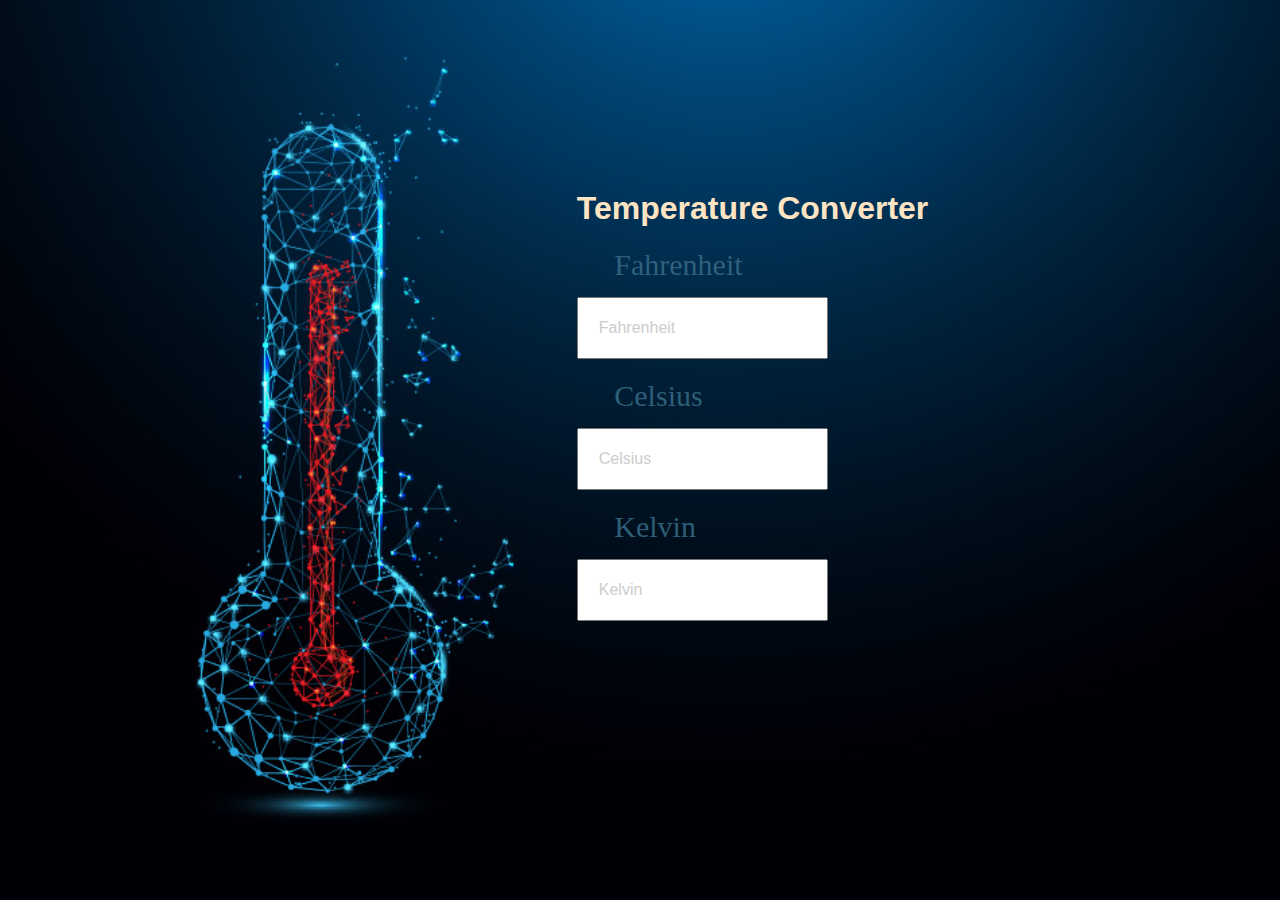
<file: Temperature Converter/index.html>
<!DOCTYPE html>
<html lang="en">
<head>
    <meta charset="UTF-8">
    <meta name="viewport" content="width=device-width, initial-scale=1.0">
    <title>Temperature Converter</title>
    <link rel="stylesheet" href="style.css">
</head>
<body>
    <centre>
        <h1>Temperature Converter</h1>
        <p style="background-image:url(img.jpg) ;"></p>
        <label for="">&nbsp;&nbsp; &nbsp; Fahrenheit</label>
        <input type="text" id="fahrenheit" placeholder="Fahrenheit" name="f" value=""/>
        <label for="">&nbsp;&nbsp; &nbsp; Celsius</label>
        <input type="text" id="celsius" placeholder="Celsius" name="c" value=""/>
        <label for="">&nbsp;&nbsp; &nbsp; Kelvin</label>
        <input type="text" id="kelvin" placeholder="Kelvin" name="k" value=""/>
    
        <script src="./script.js"></script>
    </centre>
</body>
</html>
</file>
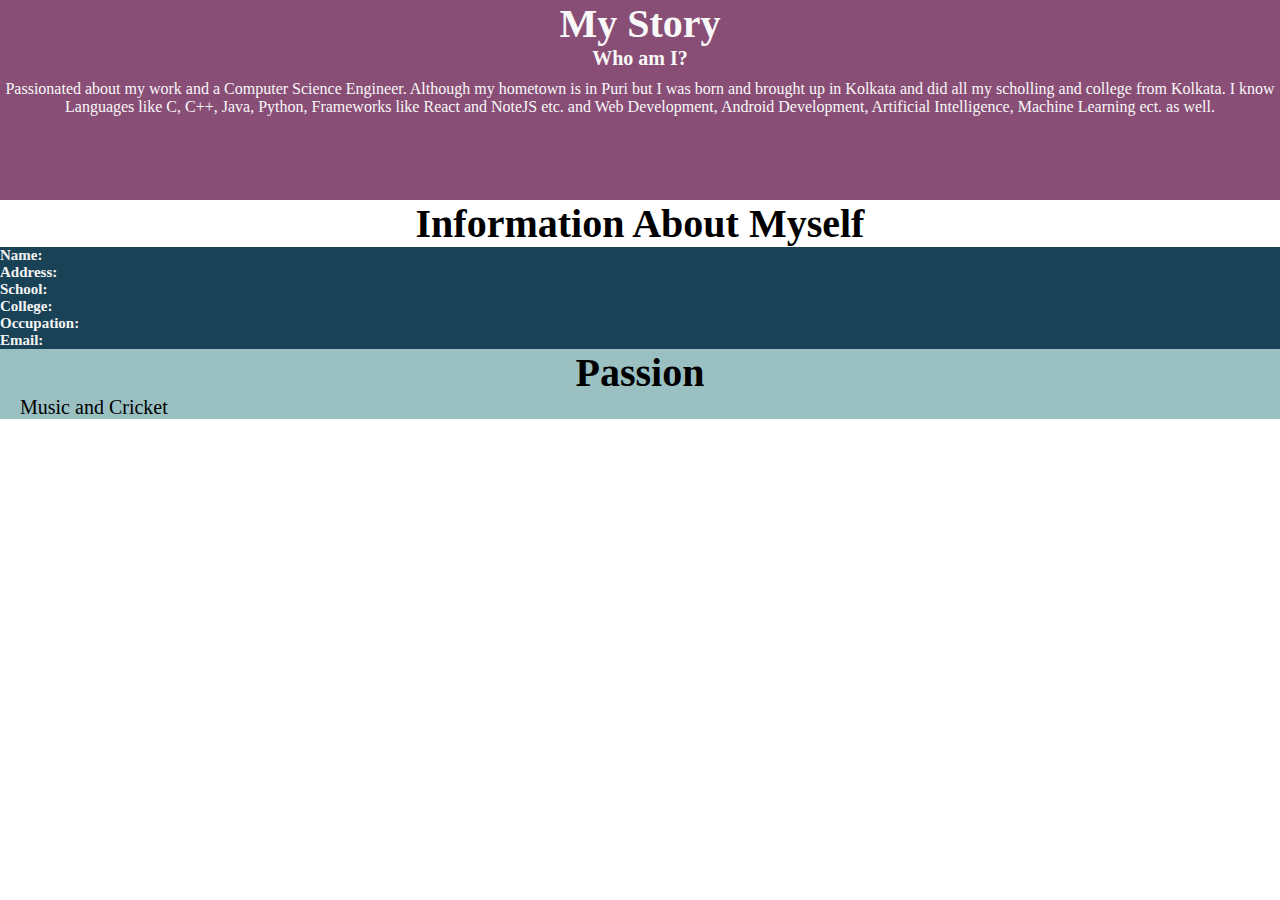
<file: Portfolio/explore.html>
<!DOCTYPE html>
<html lang="en">
<head>
    <meta charset="UTF-8">
    <meta name="viewport" content="width=device-width, initial-scale=1.0">
    <title>About Me</title>
    <link rel="stylesheet" href="style.css">
</head>
<body>
    <header style="height: 200px; color:#f8f8f8; background-color:#894e76; padding-bottom: 5px;">
    <h3 style="font-size: 40px; text-align: center;">My Story</h3>
    <h4 style="font-size: 20px; text-align: center; padding-bottom: 10px;">Who am I?</h4>
    <p style="font-size: 10; text-align: center;">Passionated about my work and a Computer Science Engineer. Although my hometown is in Puri but I was born and brought up in Kolkata and did all my scholling and college from Kolkata. I know Languages like C, C++, Java, Python, Frameworks like React and NoteJS etc. and Web Development, Android Development, Artificial Intelligence, Machine Learning ect. as well. </p>
    </header>
    <main>
    <h4 style="font-size: 40px; text-align: center;">Information About Myself</h4>
    <h4 style="font-size: 15px; color:#f4f4f4; background-color:#1a4257;">
        <li>Name:</li>
        <li>Address:</li>
        <li>School:</li>
        <li>College:</li>
        <li>Occupation:</li>
        <li>Email:</li>
    </h4>
    </main>
    <footer style="background-color: rgb(154, 192, 194);">
    <h4 style="font-size: 40px; text-align: center;">Passion</h4>
    <h  style="font-size: 20px; margin-left: 20px;">Music and Cricket</h>
    <br>
    <div id="rashmiA"></div>
    <div id="rashmiB"></div>
    </footer>
</body>
</html>
</file>
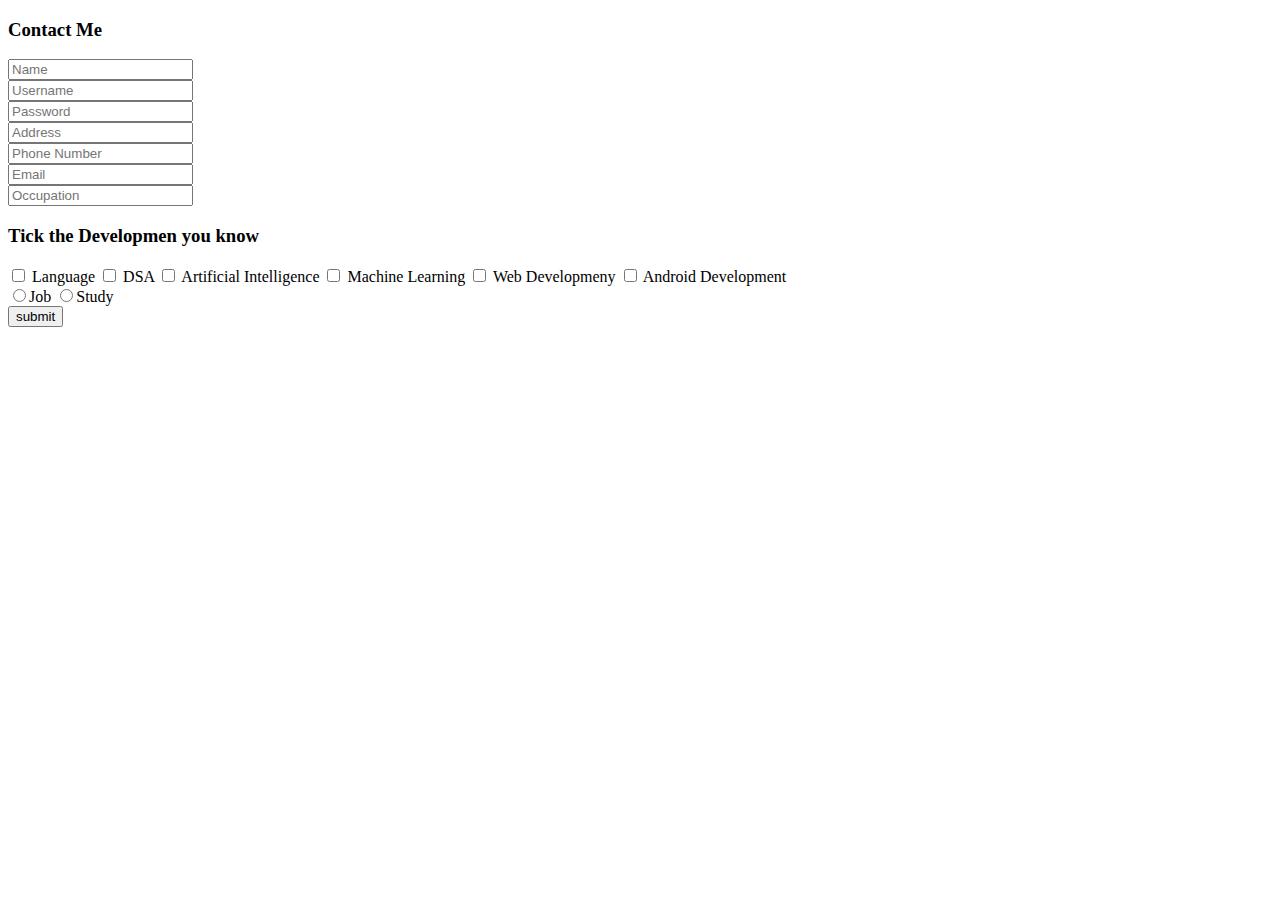
<file: Portfolio/letsChat.html>
<!DOCTYPE html>
<html lang="en">
<head>
    <meta charset="UTF-8">
    <meta name="viewport" content="width=device-width, initial-scale=1.0">
    <title>Document</title>
</head>
<body>
    <form action="/action.php">
        <h3>Contact Me</h3>
        <input type="text" placeholder="Name">
        <br>
        <input type="text" placeholder="Username"> 
        <br>
        <input type="password" placeholder="Password">
        <br>
        <input type="text" placeholder="Address">
        <br>
        <input type="text" placeholder="Phone Number">
        <br>
        <input type="text" placeholder="Email">
        <br>
        <input type="text" placeholder="Occupation">
        <br>
        <h3>Tick the Developmen you know</h3>
            <input type="checkbox" name="Subjects" id="01" value="Language"> Language
            <input type="checkbox" name="Subjects" id="01" value="DSA"> DSA
            <input type="checkbox" name="Subjects" id="01" value="AI"> Artificial Intelligence
            <input type="checkbox" name="Subjects" id="01" value="ML"> Machine Learning
            <input type="checkbox" name="Subjects" id="01" value="WebD"> Web Developmeny
            <input type="checkbox" name="Subjects" id="01" value="AD"> Android Development
        <br>
        <input type="radio" value="class XI" name="class">Job
        <input type="radio" value="class XII" name="class">Study
        <br>
        <input type="submit" value="submit">
    </form>
</body>
</html>
</file>
<file: Temperature Converter/style.css>
body{

    border:30% ;
    background-image: url(img.jpg);
    background-repeat: no-repeat;
    background-attachment: fixed;
    background-size: cover;
}

#convert:hover{
    background-color: yellow;
}
h1{
    
    margin-top: 15%;
    margin-left: 45%;
    font-family: 'Gill Sans', 'Gill Sans MT', 'Trebuchet MS', sans-serif;
    color: bisque;

}
input{

    display: block;
    padding: 20px;
    margin: 20px;
    margin-top: 15px;
    margin-left: 45%;
    font-size: 1em;
    color: rgb(0, 0, 0);
}
::-webkit-input-placeholder{
    color: #ccc;
}
::-ms-input-placeholder{
    color: #ccc;
}
label{
    font-size: 30px;
    font-weight: 400;
    margin-bottom: 10px;
    margin-left: 45%;
    color: rgba(53, 105, 131, 0.888);
}
</file>
<file: Portfolio/style.css>
*{
    margin: 0;
    padding: 0;
    box-sizing: border-box;
    font-family: 'Gilroy';
}

html, body{
    height: 100%;
    width: 100%;
}
#main{
    height: 100%;
    width: 100%;
    position: relative;
}
#nav{
    height: 80px;
    width:100%;
    display: flex;
    align-items: center;
    justify-content: space-between;
    padding: 0 3vw;
    border-bottom: 1px solid black;
    background-color: #33BBC5;
}
#nav-part2{
    display: flex;
    align-items: center;
    justify-content: space-between;
    gap: 4vw;
}
#nav h2{
    font-size: 2vw;
    font-weight: 700;
}
#nav h4{
    font-size: 1vw;
}
#nav i{
    font-size: 2vw;
    font-weight: 300;
    display: none;
}
#content{
    height: calc(100% - 80px);
    width: 100%;
    display: flex;
    position: relative;
}
#left{
    height: 100%;
    width: 50%;
    padding: 5vw 5vw;
}
#left h1{
    font-size: 4vw;
    line-height: 4vw;
}
#left h1 span{
    color: lightseagreen;
}
#a{
    font-size: 1.2vw;
    font-weight: 600;
    color: #666;
    width: 80%;
    margin-top: 2vw;
    margin-bottom: 1vw;
}
#b{
    font-size: 1.2vw;
    font-weight: 600;
    color: #666;
    width: 80%;
    margin-top: 1vw;
    margin-bottom: 4vw;
}
button{
    font-size: 1.5vw;
    padding: 2vw 2vw;
    background-color: rgb(195, 44, 69);
    color: #fff;
    border: none;
    border-radius: 50%;
    font-weight: 700px;
}

#right{
    height: 100%;
    width: 50%;
}
#right img{
    height: 100%;
    width: 100%;

}
#socialMedia{
    display: flex;
}
#thanks{
    height: 80px;
    background-color:#1D5B79;
    color: black;
}
</file>
